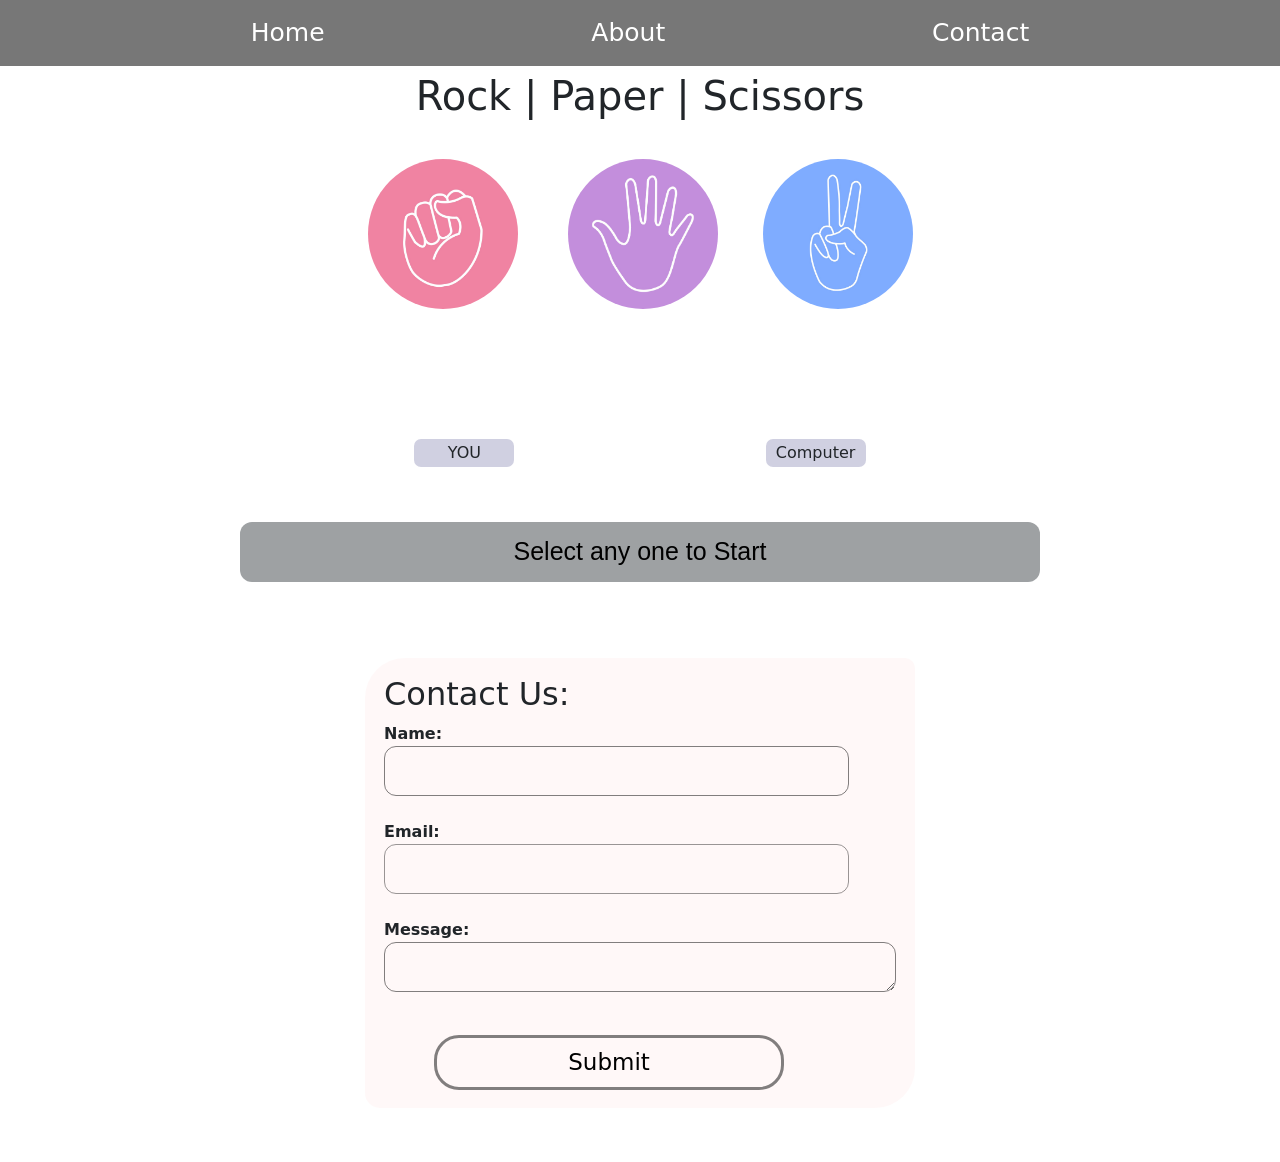
<file: index.html>
<!DOCTYPE html>
<html lang="en">

<head>
    <meta charset="UTF-8">
    <meta name="viewport" content="width=device-width, initial-scale=1.0">
    <title>Rock, Paper, Scissors</title>
    <link rel="stylesheet" href="style.css">
    <link href="https://cdn.jsdelivr.net/npm/bootstrap@5.0.2/dist/css/bootstrap.min.css" rel="stylesheet"
        integrity="sha384-EVSTQN3/azprG1Anm3QDgpJLIm9Nao0Yz1ztcQTwFspd3yD65VohhpuuCOmLASjC" crossorigin="anonymous">
    <link rel="stylesheet" type="text/css" href="https://cdnjs.cloudflare.com/ajax/libs/font-awesome/6.6.0/css/all.min.css">
    <script src="https://cdn.jsdelivr.net/npm/bootstrap@5.0.2/dist/js/bootstrap.bundle.min.js" integrity="sha384-MrcW6ZMFYlzcLA8Nl+NtUVF0sA7MsXsP1UyJoMp4YLEuNSfAP+JcXn/tWtIaxVXM" crossorigin="anonymous"></script>
</head>
<body>

    <iframe 
  src="https://skybox.blockadelabs.com/e/b04be6ee7c8a7a05c2da12534b6938e6" 
  width="100%" 
  height="100%" 
  style="border: none; position: fixed; top: 0; left: 0; z-index: -1;" 
  allow="fullscreen">
</iframe>


    <div class="tab" >
        <button id="navb" class="active" onclick="openPage('home', this)">Home</button>
        <button id="navb" onclick="openPage('about', this)">About</button>
        <button id="navb" onclick="openPage('contact', this)">Contact</button>
        
    </div>

    <div id="home" class="tabcontent" style="display:block;">
        <div class="h1">
            <p>
                <h1> <p1>Rock</p1> |<p2> Paper</p2> |<p3> Scissors</p3></h1>
            </p>
        </div>
        <div id="btn-container">
            <button class="rock" id="choice"></button>
            <button class="paper" id="choice"></button>
            <button class="scissor" id="choice"></button>
        </div>

        <div id="counter">
            <div class="user-count" id="usr">0</div>
            <div class="comp-count" id="com">0</div>
        </div>

        <div id="last-box">
            <div class="you" id="usr">YOU</div>
            <div class="computer" id="com">Computer</div>
        </div>
        <div id="last-msg">
            <p class="msg">Select any one to Start</p>
        </div>
    </div>

    <div id="about" class="tabcontent">
        <h3 style="display: flex; align-items: center; justify-content: center; color: white;">ABOUT GAME</h3>
        <section id="about" style="display: flex; align-items: center; justify-content: center;">
            <p class="about_text">Two Player Games is an Estonian startup web portal initiative of RHM Interactive OÜ established in 2008 to gather up games freely offering multiplayer support with HTML5 and Flash technologies. Our site is the first and most comprehensive 2-person game site in the world. Two Player Games which wins recognition of its visitors for its unique content, design, and games keeps and continues its quality level. <br>
                <br>
                The professional team of Two Player Games filters the contents that may have negative effects on the children's conscience and psychological development from the internet sources for the site users and follows a sensitive policy on this issue. Therefore, the contents in which the elements of violence, blood, sexuality, politics, and fear come to the forefront are not kept in our portal. In addition to content control. <br> <br> 
              
            </p>
          </section >
    </div>
   
    <div id="contact" class="tabcontent">
        <section id="contact" class="py-5">
                      <div class="form-box">
                        
                          <form   action="https://formspree.io/f/xjkkpngl" method="POST">
                            <h2>Contact Us:</h2>
                            <label for="name"><b>Name:</b></label><br>
                            <input type="text" id="name1" name="name" required><br><br>
                             <label for="email"><b>Email:</b></label><br>
                            <input type="email" id="email1" name="email" required><br><br>
                            <label for="message"><b>Message:</b></label><br>
                            <textarea id="message1" name="message" rows="2" cols="61" required></textarea><br><br>
                            <button id="submit" type="submit">Submit</button>
                        </form> 
                      </div>           
           
        </section>
    </div>

     
<script src="java.js"></script>
</body>

</html>
</file>
<file: style.css>
*{
    margin: 0px;
    padding: 0px;    
}
 
iframe{
    position: fixed; top: 0; left: 0;
    z-index: -1;
    width:100% ;
    height:100%;
}
.tab{ 
    border: none;
    display: flex; 
    justify-content: space-evenly; 
     overflow: hidden; 
    background-color: #00000088;
    
}
 
 
.tab button { 
    float: left;
    border: none;
    outline: none;
    cursor: pointer;
    padding: 14px 16px; 
}
 
.tabcontent {
    display: none;
    padding: 6px 12px; 
    border-top: none;
}

 
#navb{  
    background: none; 
 /* backdrop-filter: blur(30px); */
    border-radius: 12px;
    color: rgb(255, 255, 255);
    font-size: 25px;
}
#navb:hover{
    color: rgba(179, 177, 177, 0.404);
}
 


#home0{
    display: flex;
    justify-content: center;
    align-items: center;
    height: 16px;
    width: 1305px;
    
}

.h1{
    display: flex;
    justify-content: center;
    align-items: center;
    color: rgba(255, 255, 255, 0.694);
    height: 57px;

}
p1:hover{
    color: rgb(112, 26, 198);
}
p2:hover{
    color: rgba(184, 12, 127, 0.397);
}
p3:hover{
    color: rgba(21, 129, 192, 0.795);
}
#btn-container{
    display: flex;
    justify-content: center;
    align-items: center; 
    margin-top: 30px;
}

.rock{
    height: 150px;
    width: 150px;
    border: none;
    border-radius: 50%;
    background-image: url("rock.jpg");
    background-size: cover;
    background-repeat: none;
    margin-right: 5px;
}


.rock:hover{
    animation: floatEffect 2s ease-in-out infinite;  
    box-shadow: 0 20px 20px rgba(184, 12, 127, 0.397); 
}

.paper {
    height: 150px;
    width: 150px;
    border: none;
    border-radius: 50%;
    background-image: url("paper.jpg");
    background-size: cover;  
    transition: box-shadow 0.3s ease-in-out;  
    margin-left: 45px;
    margin-right: 45px;
} 
.paper:hover {
    animation: floatEffect 2s ease-in-out infinite;  
    box-shadow: 0 20px 20px rgba(71, 33, 133, 0.795);  
}
 
@keyframes floatEffect {
    0% {
        transform: translateY(0); 
    }
    50% {
        transform: translateY(-15px);  
    }
    100% {
        transform: translateY(0);  
    }
}

.scissor{
    height: 150px;
    width: 150px;
    border: none;
    border-radius: 50%;
    background-image: url("scissor.jpg");
    background-size: cover;
    background-repeat: none;

}
.scissor:hover{
    animation: floatEffect 2s ease-in-out infinite;  
      box-shadow: 0 20px 20px ;  
    }
#counter{
    
    display: flex;
    justify-content: center;
    align-items: center; 
    margin-top: 20px;
}

.user-count{
    color: white;
    height: 100px;
    width: 100px;
    display: flex;
    justify-content: center;
    align-items: center; 
    font-size: 90px;

}

.comp-count{
    color: white;
    height: 100px;
    width: 100px;
    display: flex;
    justify-content: center;
    align-items: center; 
    font-size: 90px;

}

#last-box{
    display: flex;
    justify-content: center;
    align-items: center; 
    margin-top: 10px;

}

#usr{
    margin-right: 20%;
}

.you{
    height: 28px;
    width: 100px;  
    background-color:rgba(135, 135, 179, 0.388);
        border-radius: 7px;
    display: flex;
    justify-content: center;
    align-items: center;
    margin-right: 3px;


}

.computer{
    height: 28px;
    width: 100px;
    background-color:rgba(135, 135, 179, 0.388);
    border-radius: 7px;
    display: flex;
    justify-content: center;
    align-items: center;

}

#last-msg{
    display: flex;
    justify-content: center;
    align-items: center;
}

.msg{
font-family:   sans-serif;
    color: black;
    font-size: 25px;
    background-color: rgb(158, 161, 163);
    height: 60px;
    width: 800px;
    margin-top: 55px;
    display: flex;
    justify-content: center;
    align-items: center;
    border-radius: 12px;
}
 
/*  ---------------------------------  */

 
.about_text{
    background-color: rgba(255, 244, 244, 0.756);
    display: flex;
    justify-content: center;
    align-items: center;
    width: 700px;
    text-align: center;
    border-radius: 12px;
    color: rgba(0, 0, 0, 0.74);
    font-size: 20px;
   
}
 .form-box{
    background-color: rgba(255, 244, 244, 0.598);
    height: 450px;
    width: 550px;
    display: flex;
    align-items: center;
    justify-content: center;
    border-top-left-radius: 40px ;
    border-top-right-radius: 10px ;
    border-bottom-left-radius: 15px ;
    border-bottom-right-radius: 40px ;
 }
#contact{
    display: flex;
    align-items: center;
    justify-content: center;
}
#name1{
    background: none;
    border-radius: 12px;
    width: 465px;
    height: 50px;
    border: 1px solid rgba(0, 0, 0, 0.493);
}
#email1{
    background: none;
    border-radius: 12px;
    width: 465px;
    height: 50px;
    border: 1px solid rgba(49, 48, 48, 0.493);
}
#message1{
    background: none;
    border-radius: 12px;
    border: 1px solid rgba(0, 0, 0, 0.493);
}

#submit{
    margin-top: 12px;
    margin-left: 50px;
    height: 55px;
    width: 350px;
    border-radius: 25px;
    background: none;
    border: 3px solid rgba(0, 0, 0, 0.493);
    font-size: 23px;

}
#submit:hover{
    background-color: rgb(0, 0, 0);
    color: white;
    font-weight: bold;
    font-size: 23px;
}
 

/*---------------------------------------------------------*/


 

 /* 🌐 Mobile View Fixes */
@media (max-width: 768px) {

  /* Rock Paper Scissors Buttons */
  #btn-container {
    flex-direction: column;
    gap: 20px;
    margin-top: 20px;
  }

  .rock, .paper, .scissor {
    width: 120px;
    height: 120px;
    background-size: cover;
    background-position: center;
  }

  /* Score Numbers */
  .user-count, .comp-count {
    font-size: 50px;
    width: 70px;
    height: 70px;
  }

  /* Last Message Box */
  .msg {
    width: 90%;
    font-size: 18px;
    padding: 10px;
    margin-top: 30px;
    line-height: 1.4;
    word-wrap: break-word;
  }

  /* About Section */
  .about_text {
    width: 90%;
    font-size: 16px;
    padding: 15px;
  }

  /* Contact Form */
  .form-box {
    width: 95%;
    height: auto;
    flex-direction: column;
    padding: 20px;
  }

  #name1, #email1, #message1 {
    width: 90%;
  }

  #submit {
    width: 90%;
    margin-left: 0;
    font-size: 18px;
  }

}
</file>
